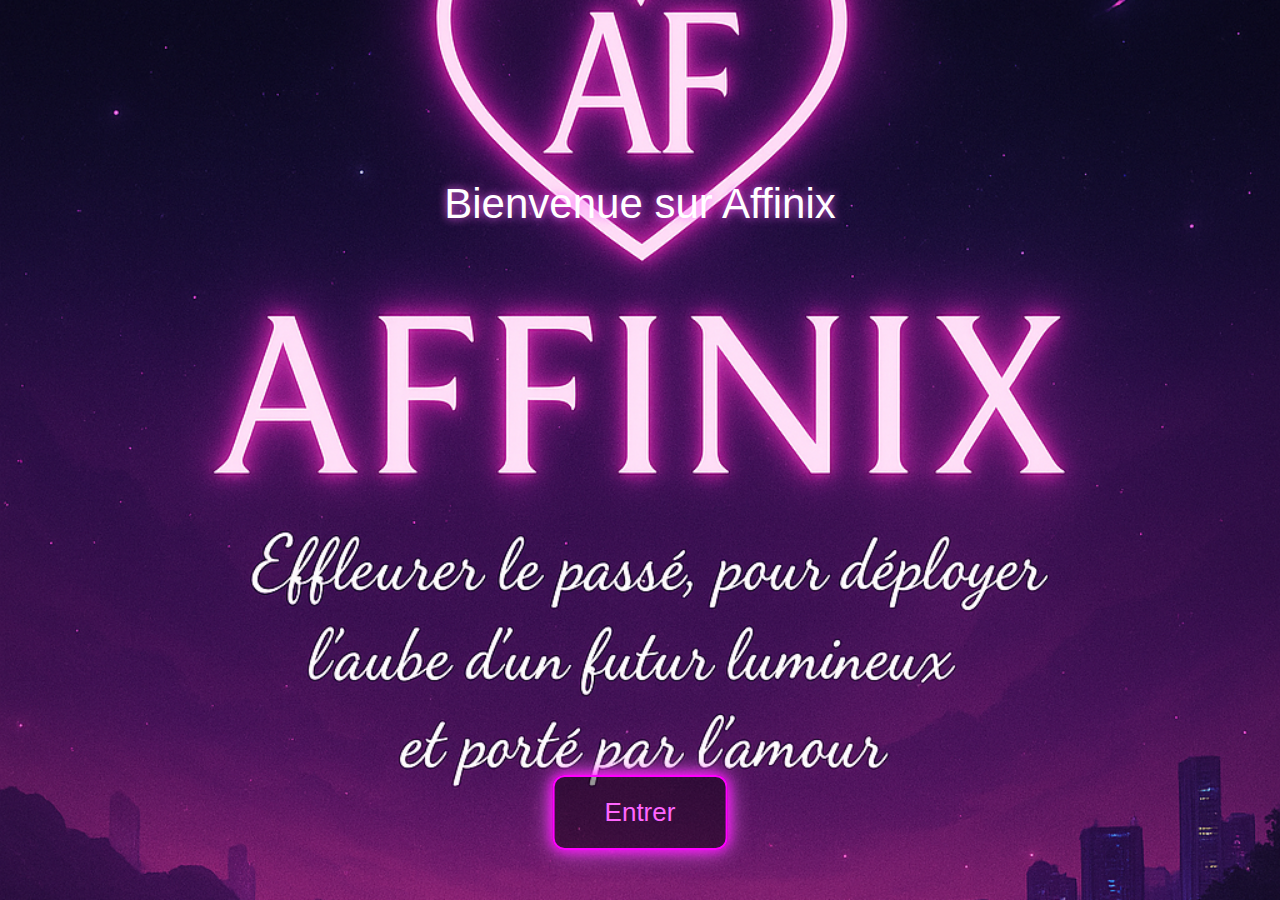
<file: index.html>
<!DOCTYPE html>
<html lang="fr">
<head>
  <meta charset="UTF-8">
  <title>Bienvenue sur Affinix</title>
  <meta name="viewport" content="width=device-width, initial-scale=1.0">
  <link rel="stylesheet" href="css/styles.css">
</head>
<body class="home">
  <div class="welcome-text">Bienvenue sur Affinix</div>
  <button class="enter-button" onclick="location.href='salles.html'">Entrer</button>
</body>
</html>
</file>
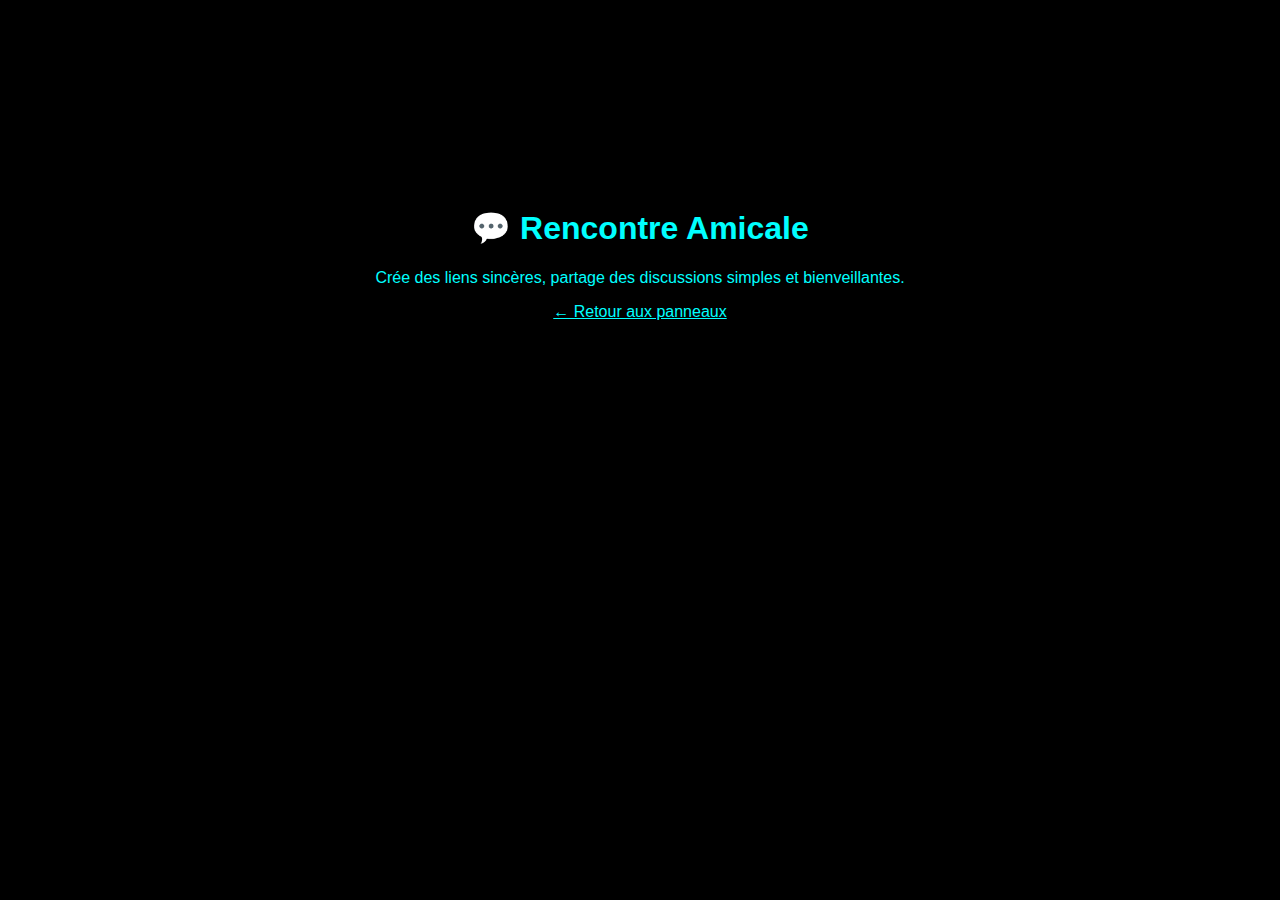
<file: amicale.html>
<!DOCTYPE html>
<html lang="fr">
<head>
  <meta charset="UTF-8">
  <title>Rencontre Amicale</title>
  <meta name="viewport" content="width=device-width, initial-scale=1.0">
  <link rel="stylesheet" href="css/styles.css">
  <style>
    body { background-color: #000; color: #00ffff; text-align: center; font-family: Arial, sans-serif; padding-top: 20vh; }
    a { color: #00ffff; text-decoration: underline; }
  </style>
</head>
<body>
  <h1>💬 Rencontre Amicale</h1>
  <p>Crée des liens sincères, partage des discussions simples et bienveillantes.</p>
  <p><a href="salles.html">← Retour aux panneaux</a></p>
</body>
</html>
</file>
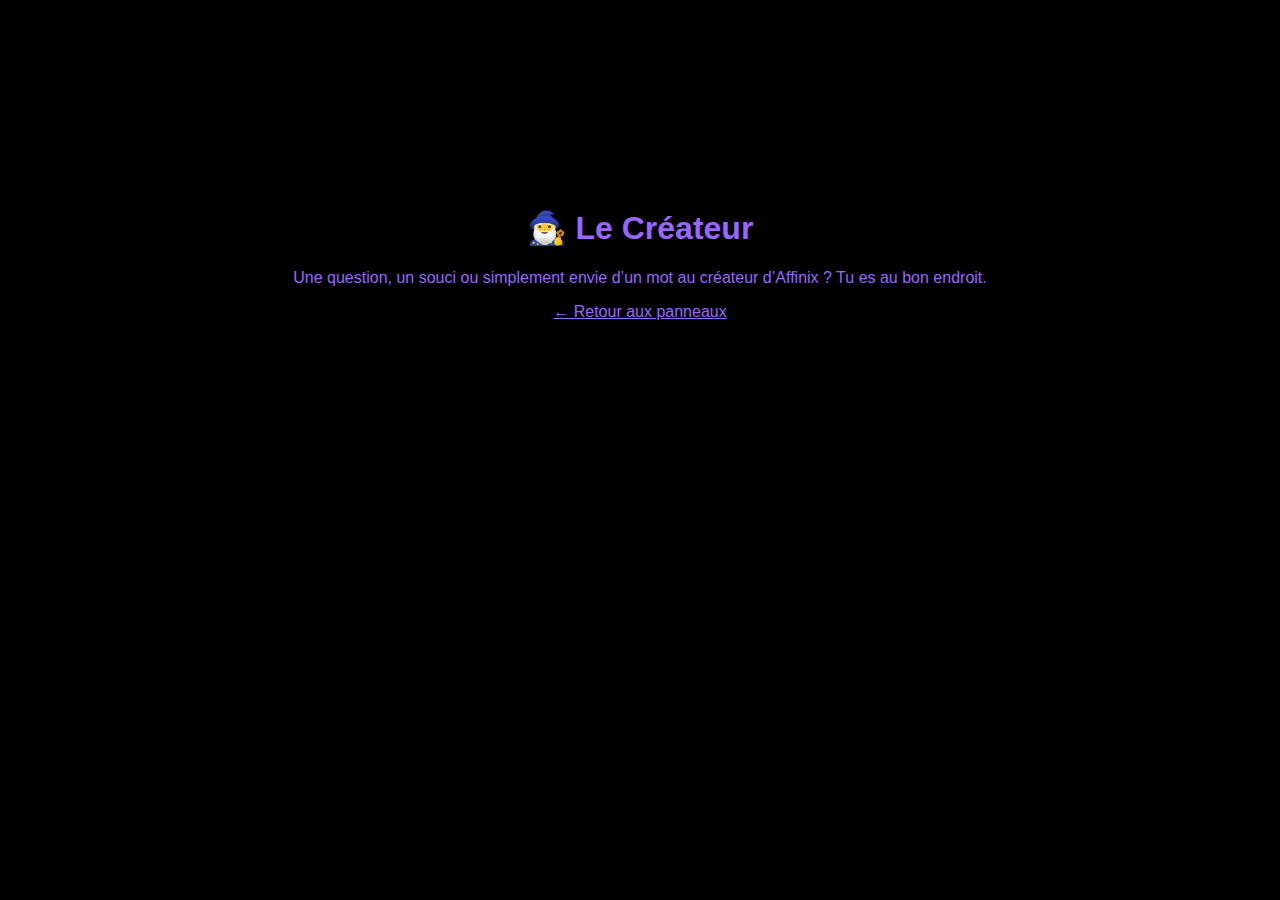
<file: createur.html>
<!DOCTYPE html>
<html lang="fr">
<head>
  <meta charset="UTF-8">
  <title>Le Créateur</title>
  <meta name="viewport" content="width=device-width, initial-scale=1.0">
  <link rel="stylesheet" href="css/styles.css">
  <style>
    body { background-color: #000; color: #9966ff; text-align: center; font-family: Arial, sans-serif; padding-top: 20vh; }
    a { color: #9966ff; text-decoration: underline; }
  </style>
</head>
<body>
  <h1>🧙‍♂️ Le Créateur</h1>
  <p>Une question, un souci ou simplement envie d’un mot au créateur d’Affinix ? Tu es au bon endroit.</p>
  <p><a href="salles.html">← Retour aux panneaux</a></p>
</body>
</html>
</file>
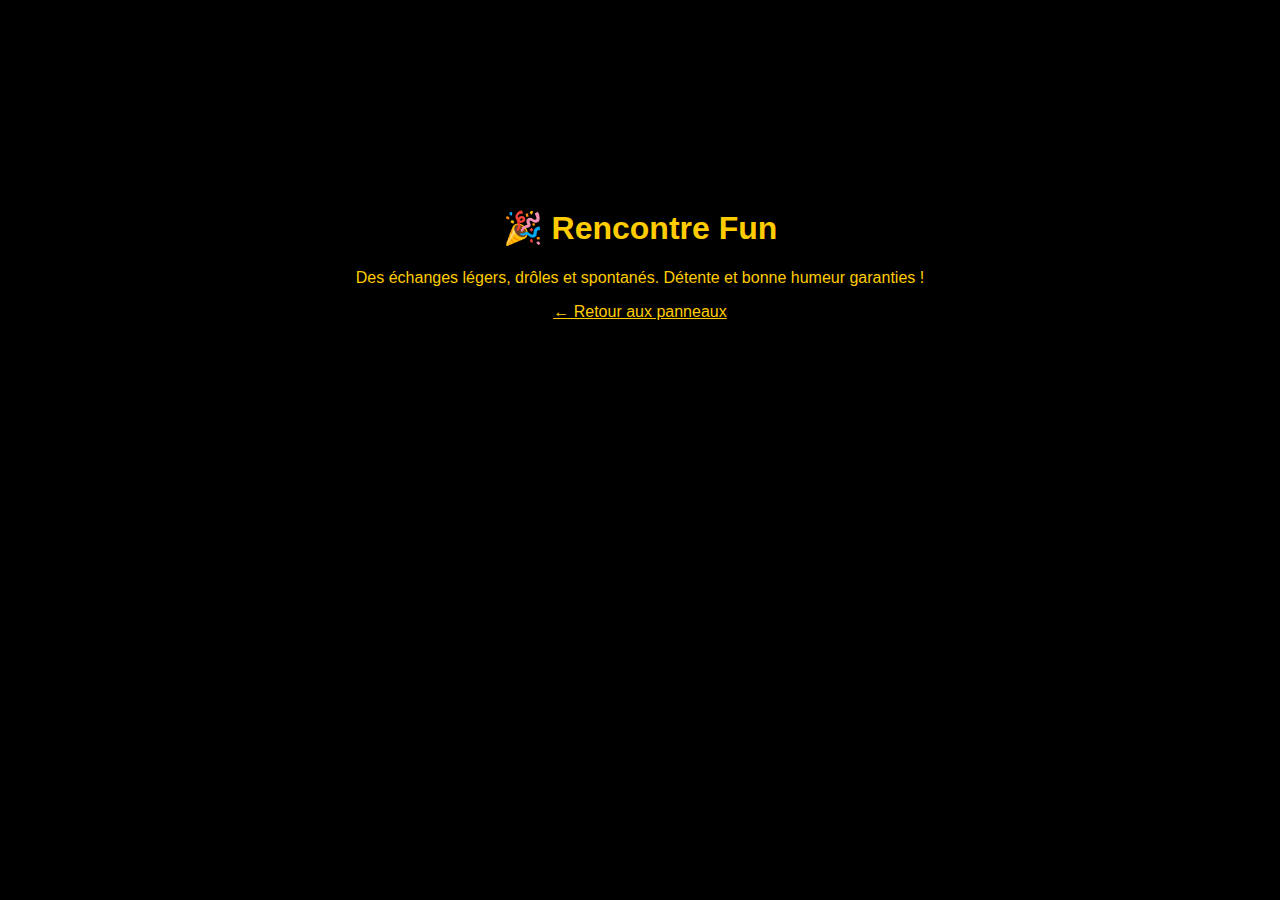
<file: fun.html>
<!DOCTYPE html>
<html lang="fr">
<head>
  <meta charset="UTF-8">
  <title>Rencontre Fun</title>
  <meta name="viewport" content="width=device-width, initial-scale=1.0">
  <link rel="stylesheet" href="styles.css">
  <style>
    body { background-color: #000; color: #ffcc00; text-align: center; font-family: Arial, sans-serif; padding-top: 20vh; }
    a { color: #ffcc00; text-decoration: underline; }
  </style>
</head>
<body>
  <h1>🎉 Rencontre Fun</h1>
  <p>Des échanges légers, drôles et spontanés. Détente et bonne humeur garanties !</p>
  <p><a href="salles.html">← Retour aux panneaux</a></p>
</body>
</html>
</file>
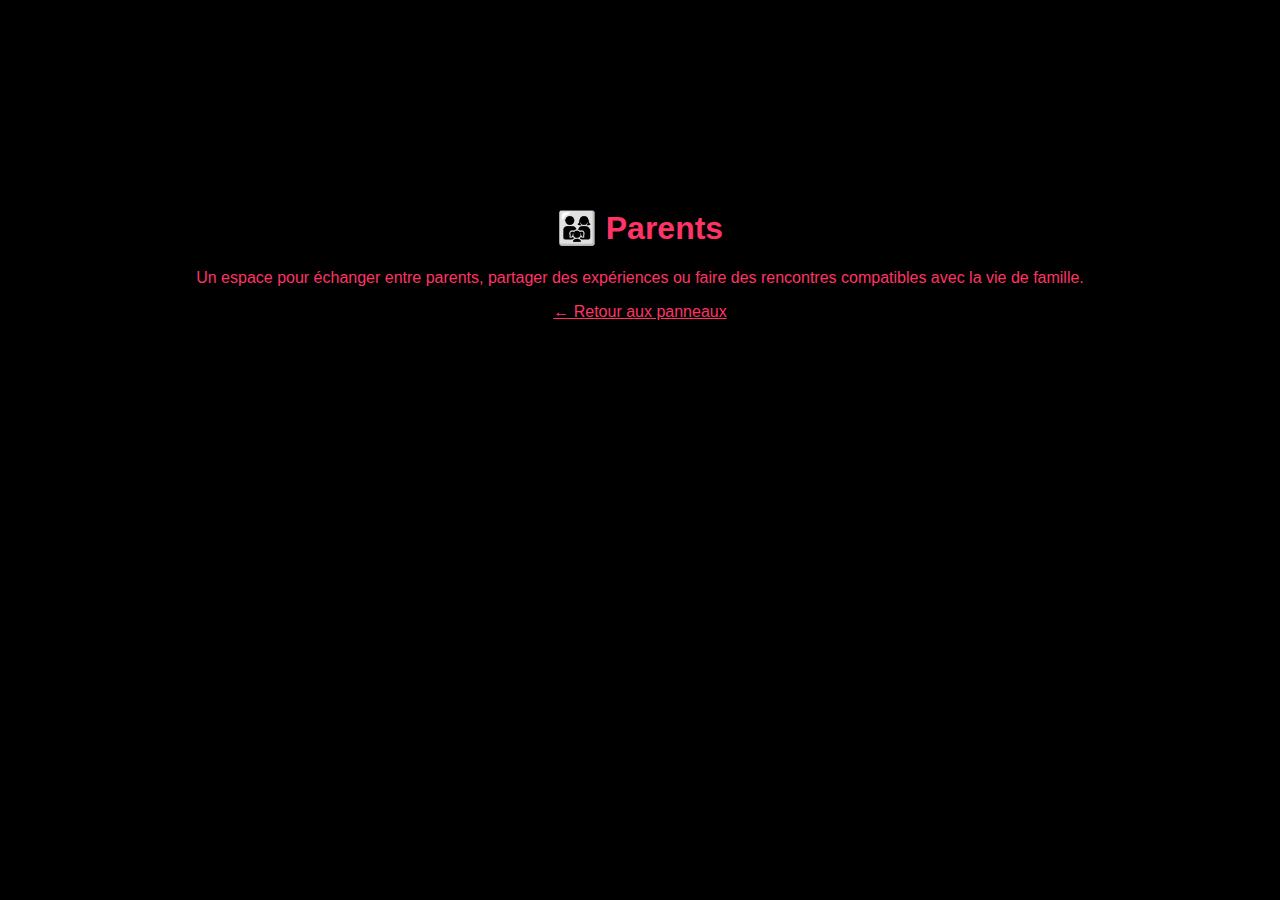
<file: parents.html>
<!DOCTYPE html>
<html lang="fr">
<head>
  <meta charset="UTF-8">
  <title>Parents</title>
  <meta name="viewport" content="width=device-width, initial-scale=1.0">
  <link rel="stylesheet" href="css/styles.css">
  <style>
    body { background-color: #000; color: #ff3366; text-align: center; font-family: Arial, sans-serif; padding-top: 20vh; }
    a { color: #ff3366; text-decoration: underline; }
  </style>
</head>
<body>
  <h1>👨‍👩‍👧 Parents</h1>
  <p>Un espace pour échanger entre parents, partager des expériences ou faire des rencontres compatibles avec la vie de famille.</p>
  <p><a href="salles.html">← Retour aux panneaux</a></p>
</body>
</html>
</file>
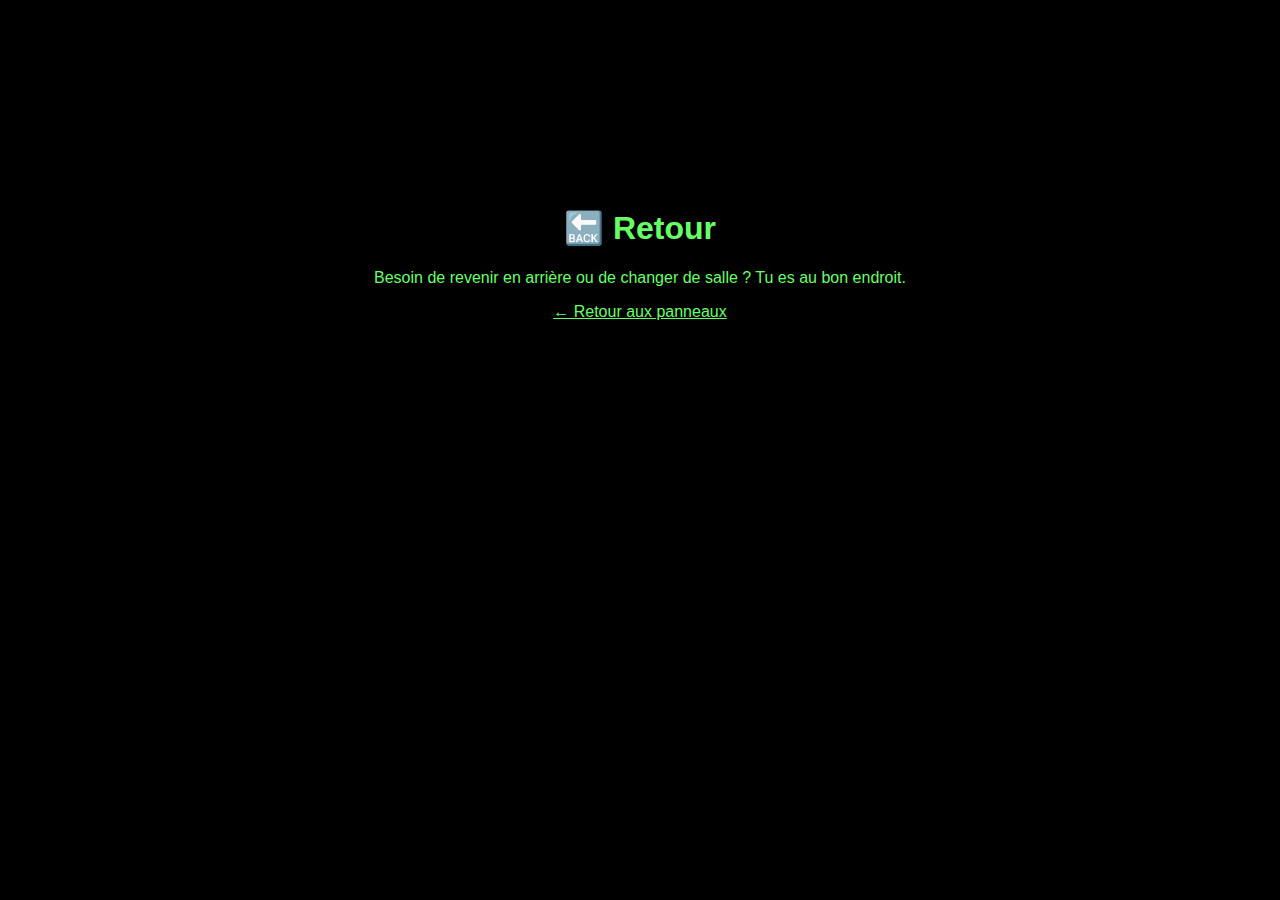
<file: retour.html>
<!DOCTYPE html>
<html lang="fr">
<head>
  <meta charset="UTF-8">
  <title>Retour</title>
  <meta name="viewport" content="width=device-width, initial-scale=1.0">
  <link rel="stylesheet" href="styles.css">
  <style>
    body { background-color: #000; color: #66ff66; text-align: center; font-family: Arial, sans-serif; padding-top: 20vh; }
    a { color: #66ff66; text-decoration: underline; }
  </style>
</head>
<body>
  <h1>🔙 Retour</h1>
  <p>Besoin de revenir en arrière ou de changer de salle ? Tu es au bon endroit.</p>
  <p><a href="salles.html">← Retour aux panneaux</a></p>
</body>
</html>
</file>
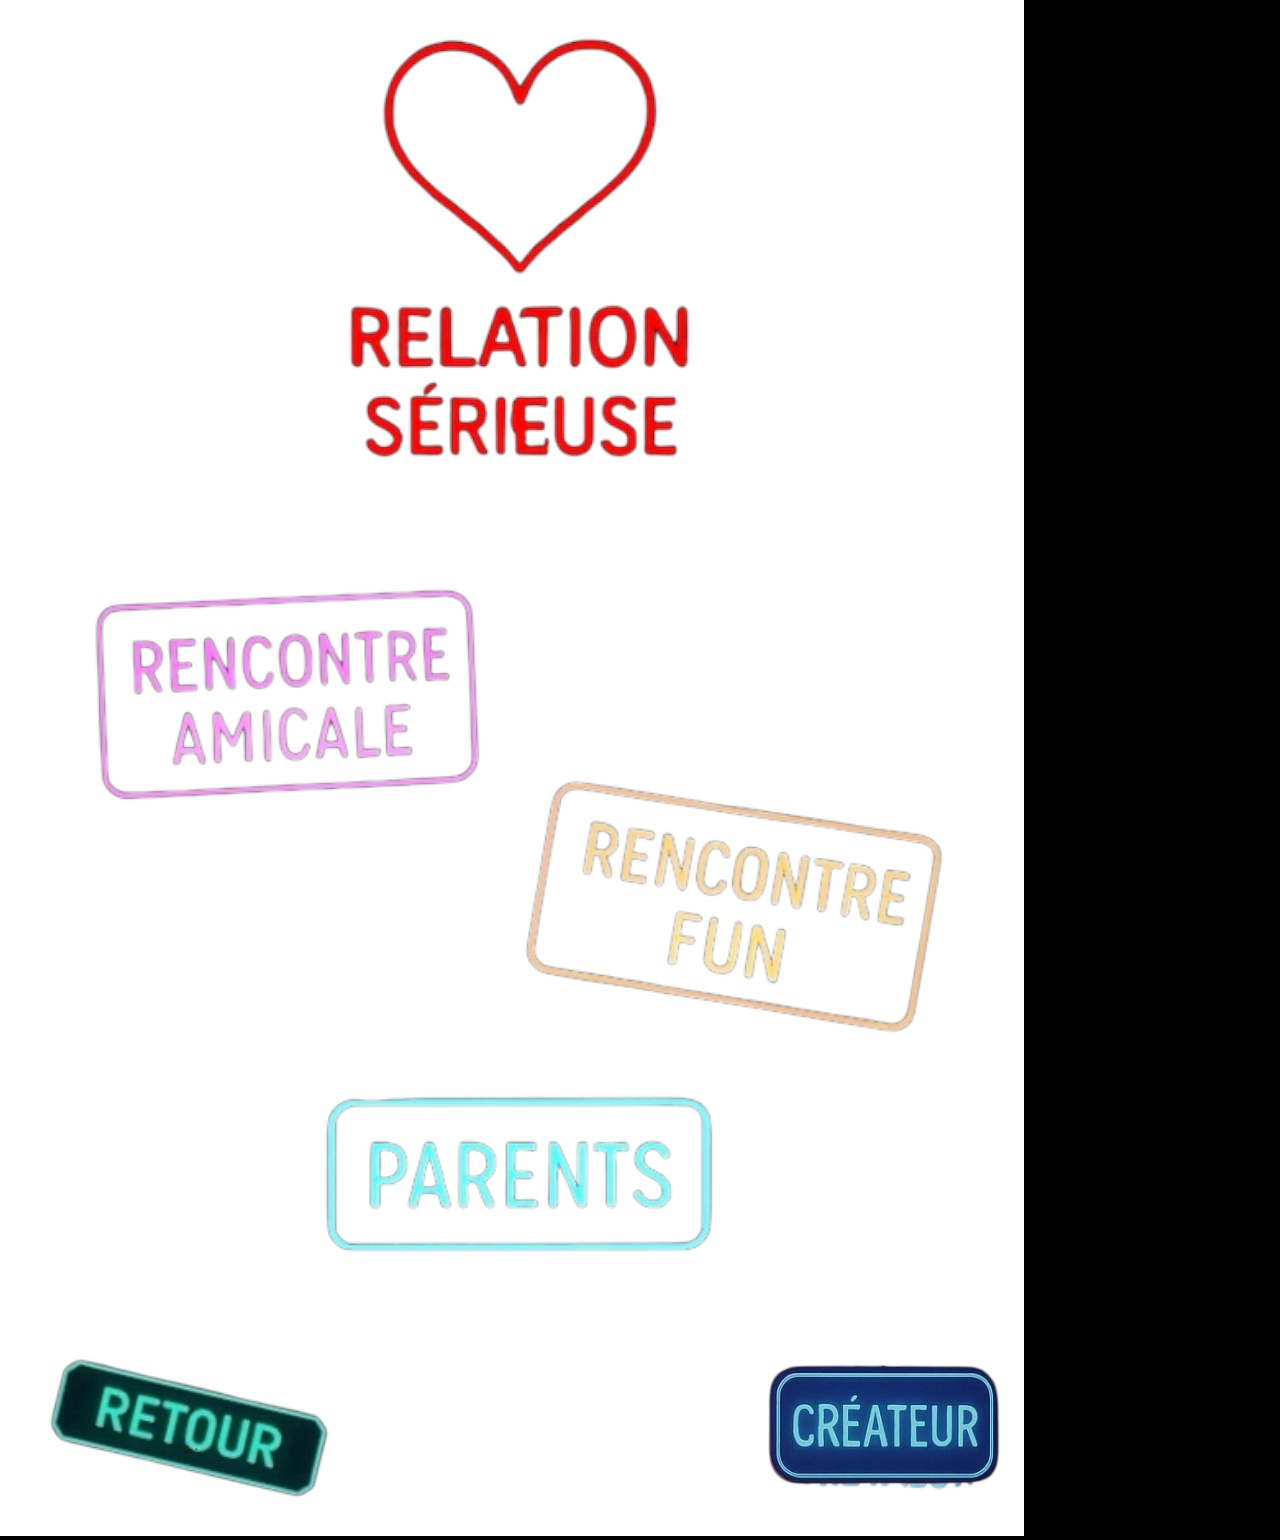
<file: salles.html>
<!DOCTYPE html>
<html lang="fr">
<head>
  <meta charset="UTF-8">
  <title>Les Salles</title>
  <meta name="viewport" content="width=device-width, initial-scale=1.0">
  <link rel="stylesheet" href="css/styles.css">
</head>
<body class="tokyo">
  <!-- 6 panneaux cliquables, invisibles par défaut -->
  <div class="panel" style="top: 14%; left:  6%; width: 18%; height: 18%;" onclick="location.href='rencontre-amicale.html'"></div>
  <div class="panel" style="top: 16%; left: 42%; width: 20%; height: 20%;" onclick="location.href='relation-serieuse.html'"></div>
  <div class="panel" style="top: 22%; left: 76%; width: 18%; height: 18%;" onclick="location.href='rencontre-fun.html'"></div>
  <div class="panel" style="top: 44%; left:  6%; width: 18%; height: 20%;" onclick="location.href='parents.html'"></div>
  <div class="panel" style="top: 45%; left: 42%; width: 20%; height: 22%;" onclick="location.href='retour.html'"></div>
  <div class="panel" style="top: 46%; left: 76%; width: 18%; height: 20%;" onclick="location.href='createur.html'"></div>
<img src="images/boutons-visuels.png" alt="Boutons visuels" class="img-boutons">
</body>
</html>
</file>
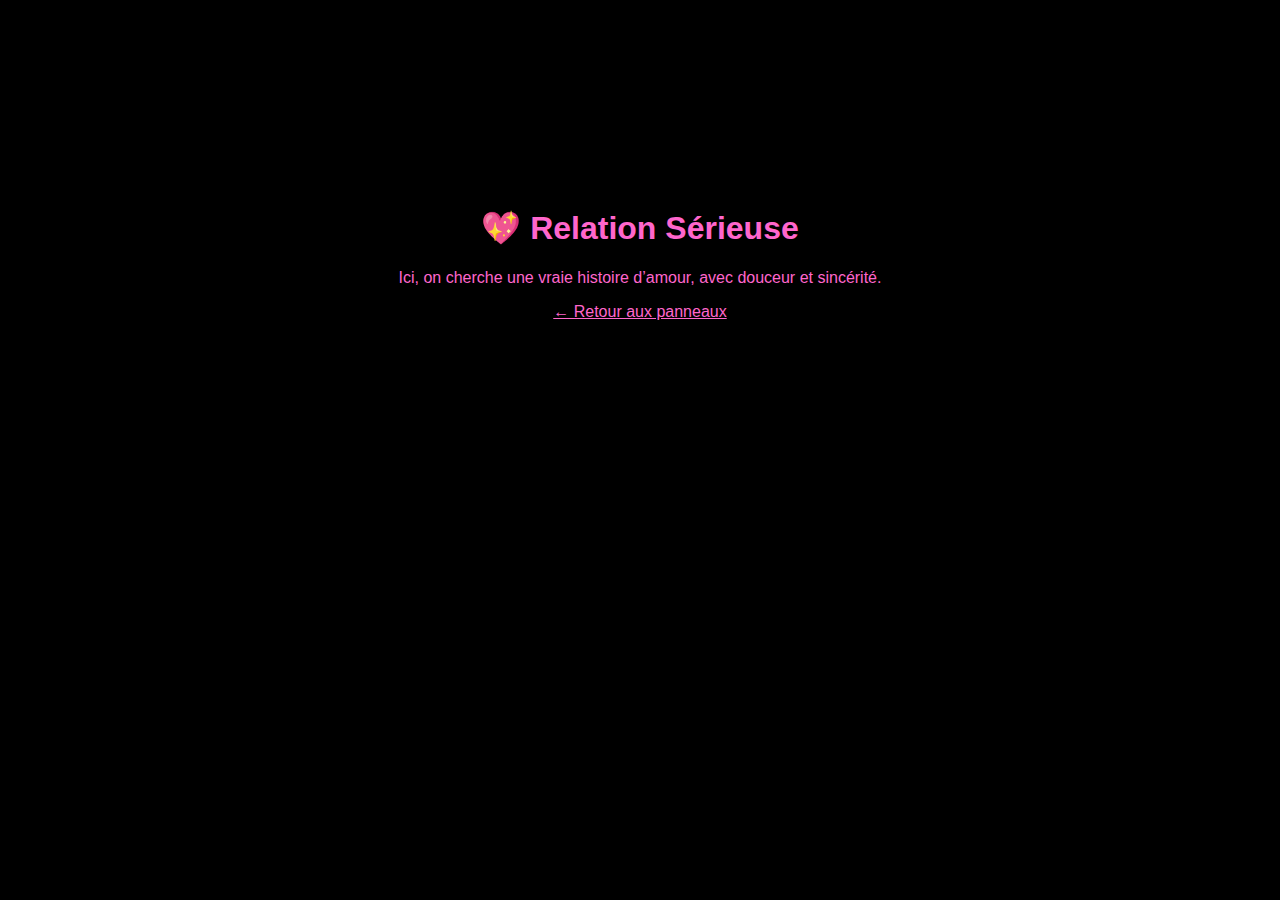
<file: serieuse.html>
<!DOCTYPE html>
<html lang="fr">
<head>
  <meta charset="UTF-8">
  <title>Relation Sérieuse</title>
  <meta name="viewport" content="width=device-width, initial-scale=1.0">
  <link rel="stylesheet" href="styles.css">
  <style>
    body { background-color: #000; color: #ff66cc; text-align: center; font-family: Arial, sans-serif; padding-top: 20vh; }
    a { color: #ff66cc; text-decoration: underline; }
  </style>
</head>
<body>
  <h1>💖 Relation Sérieuse</h1>
  <p>Ici, on cherche une vraie histoire d’amour, avec douceur et sincérité.</p>
  <p><a href="salles.html">← Retour aux panneaux</a></p>
</body>
</html>
</file>
<file: css/styles.css>
/* === ACCUEIL === */
body.home {
  margin: 0;
  padding: 0;
  height: 100vh;
  width: 100vw;
  overflow: hidden;
  background: url('../images/background.jpg') center center no-repeat;
  background-size: cover;
  background-attachment: fixed;
  font-family: 'Arial', sans-serif;
}

.welcome-text {
  position: absolute;
  top: 20%;
  width: 100%;
  text-align: center;
  font-size: 42px;
  color: white;
  text-shadow: 0 0 10px #ff66ff;
}

.enter-button {
  position: absolute;
  bottom: 50px;
  left: 50%;
  transform: translateX(-50%);
  padding: 20px 50px;
  font-size: 26px;
  color: #ff66ff;
  background-color: rgba(0, 0, 0, 0.4);
  border: 2px solid #ff00ff;
  border-radius: 12px;
  cursor: pointer;
  animation: neonPulse 2s infinite;
  box-shadow: 0 0 12px #ff00ff, 0 0 25px #ff66ff;
}

@keyframes neonPulse {
  0%, 100% { box-shadow: 0 0 12px #ff00ff, 0 0 25px #ff66ff; }
  50%     { box-shadow: 0 0 20px #ff00ff, 0 0 40px #ff66ff; }
}


/* === TOKYO === */
body.tokyo {
  margin: 0;
  padding: 0;
  height: 100vh;
  width: 100vw;
  overflow: hidden;
  background-color: #000000; /* couleur pour combler les bandes vides */
  background-image: url('../images/fond-tokyo.jpg');
  background-position: center center;
  background-repeat: no-repeat;
  background-size: contain;     /* affiche toute l’image sans la couper */
  background-attachment: fixed;
  font-family: 'Arial', sans-serif;
  position: relative;
}

.panel {
  position: absolute;
  cursor: pointer;
  transition: box-shadow 0.3s ease-in-out;
}

.panel:hover {
  box-shadow: 0 0 20px 5px currentColor;
}

.panel[onclick*="rencontre-amicale"] { color: #00ffff; }
.panel[onclick*="relation-serieuse"] { color: #ff66ff; }
.panel[onclick*="rencontre-fun"]     { color: #ffcc00; }
.panel[onclick*="parents"]           { color: #ff3366; }
.panel[onclick*="retour"]            { color: #66ff66; }
.panel[onclick*="createur"]          { color: #9966ff; }


/* === RESPONSIVE === */
@media (max-width: 768px) {
  body.tokyo {
    background-color: #000000;
    background-image: url('../images/fond-tokyo.jpg');
    background-position: center center;
    background-repeat: no-repeat;
    background-size: contain;
    background-attachment: scroll; /* scroll pour mobiles */
    max-height: 100vh;
  }

  .panel {
    max-width: 90% !important;
    left: 5% !important;
  }
}
</file>
<file: styles.css>
/* === ACCUEIL === */
body.home {
  margin: 0;
  padding: 0;
  height: 100vh;
  width: 100vw;
  overflow: hidden;
  background: url('../images/background.jpg') center center no-repeat;
  background-size: cover;
  background-attachment: fixed;
  font-family: 'Arial', sans-serif;
}

.welcome-text {
  position: absolute;
  top: 20%;
  width: 100%;
  text-align: center;
  font-size: 42px;
  color: white;
  text-shadow: 0 0 10px #ff66ff;
}

.enter-button {
  position: absolute;
  bottom: 50px;
  left: 50%;
  transform: translateX(-50%);
  padding: 20px 50px;
  font-size: 26px;
  color: #ff66ff;
  background-color: rgba(0, 0, 0, 0.4);
  border: 2px solid #ff00ff;
  border-radius: 12px;
  cursor: pointer;
  animation: neonPulse 2s infinite;
  box-shadow: 0 0 12px #ff00ff, 0 0 25px #ff66ff;
}

@keyframes neonPulse {
  0%, 100% { box-shadow: 0 0 12px #ff00ff, 0 0 25px #ff66ff; }
  50%     { box-shadow: 0 0 20px #ff00ff, 0 0 40px #ff66ff; }
}


/* === TOKYO === */
body.tokyo {
  margin: 0;
  padding: 0;
  height: 100vh;
  width: 100vw;
  overflow: hidden;
  background-color: #000000; /* couleur pour combler les bandes vides */
  background-image: url('../images/fond-tokyo.jpg');
  background-position: center center;
  background-repeat: no-repeat;
  background-size: contain;     /* affiche toute l’image sans la couper */
  background-attachment: fixed;
  font-family: 'Arial', sans-serif;
  position: relative;
}

.panel {
  position: absolute;
  cursor: pointer;
  transition: box-shadow 0.3s ease-in-out;
}

.panel:hover {
  box-shadow: 0 0 20px 5px currentColor;
}

.panel[onclick*="rencontre-amicale"] { color: #00ffff; }
.panel[onclick*="relation-serieuse"] { color: #ff66ff; }
.panel[onclick*="rencontre-fun"]     { color: #ffcc00; }
.panel[onclick*="parents"]           { color: #ff3366; }
.panel[onclick*="retour"]            { color: #66ff66; }
.panel[onclick*="createur"]          { color: #9966ff; }


/* === RESPONSIVE === */
@media (max-width: 768px) {
  body.tokyo {
    background-color: #000000;
    background-image: url('../images/fond-tokyo.jpg');
    background-position: center center;
    background-repeat: no-repeat;
    background-size: contain;
    background-attachment: scroll; /* scroll pour mobiles */
    max-height: 100vh;
  }

  .panel {
    max-width: 90% !important;
    left: 5% !important;
  }
}
</file>
